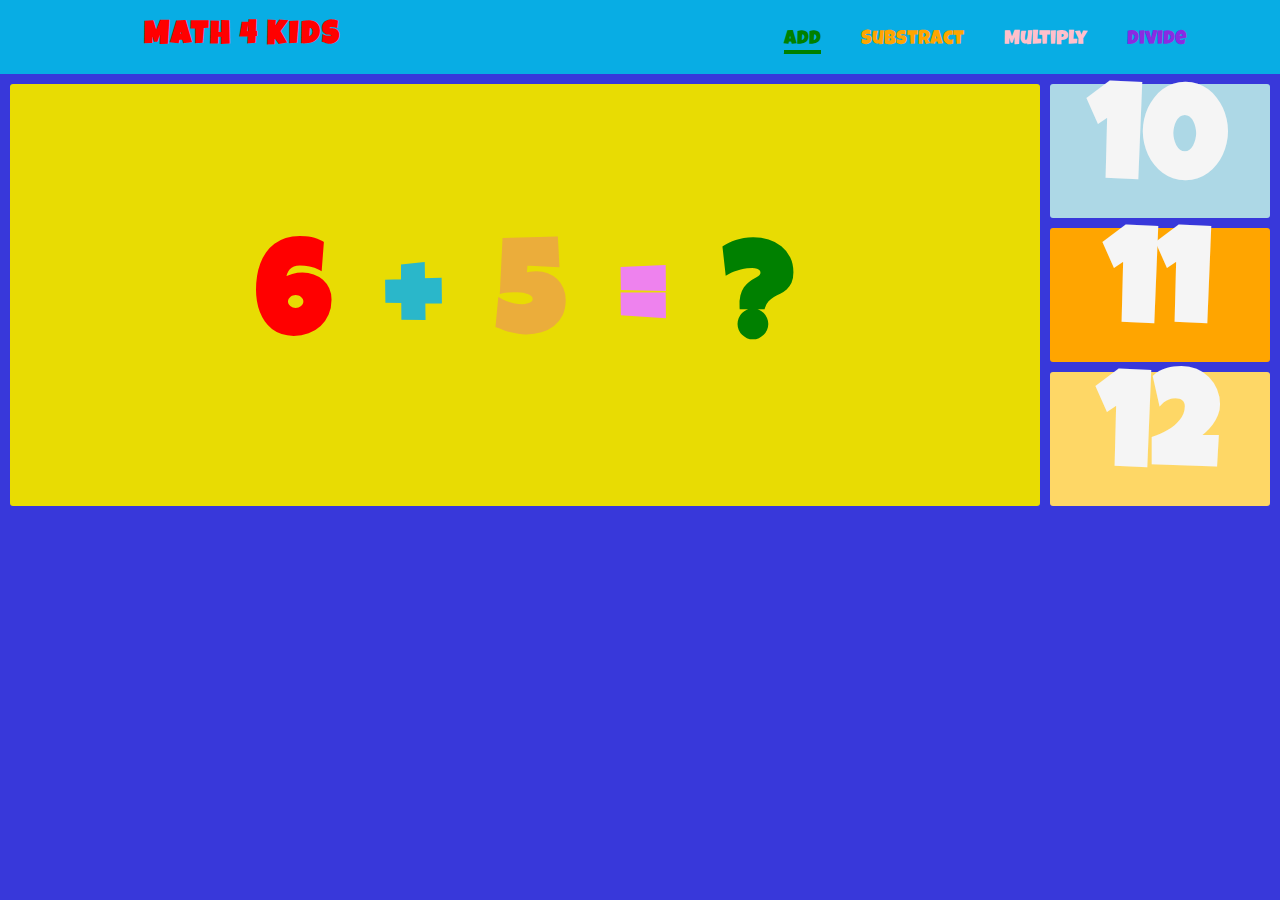
<file: index.html>
<!DOCTYPE html>
<html lang="en">

<head>
    <meta charset="UTF-8">
    <meta name="viewport" content="width=device-width, initial-scale=1.0">
    <link rel="preconnect" href="https://fonts.googleapis.com">
    <link rel="preconnect" href="https://fonts.gstatic.com" crossorigin>
    <link href="https://fonts.googleapis.com/css2?family=Comic+Neue:ital,wght@0,300;0,400;0,700;1,300;1,400;1,700&family=Luckiest+Guy&display=swap" rel="stylesheet">
        <link rel="stylesheet" href="./style/style.css">
    <title>Add</title>
</head>

<body>

<audio src=""></audio>


<header>   
    <div class="container">
        <h1>MATH 4 KIDS</h1>
        <ul>
            <li class="current"><a href="index.html" class="add">Add</a></li>
            <li ><a href="substract.html" class="substract">Substract</a></li>
            <li><a href="multiply.html" class="multiply">Multiply</a></li>
            <li><a href="divide.html" class="divide">Divide</a></li>
        </ul>
    </div>
</header>
<div class="wrapper">

    <div class="equation">
        <h1 id="num1" style="color: red">1</h1>
        <h1 style="color: #2ab7ca;">+</h1>
        <h1 id="num2" style="color:rgb(235, 173, 59)">1</h1>
        <h1 style="color: violet">=</h1>
        <h1 style="color:green">?</h1>
    </div>
 <div class="answer-options">
    <h1 id="option1">1</h1>
    <h1 id="option2">2</h1>
    <h1 id="option3">3</h1>
 </div>
</div>






<script src="./scripts/add.js"></script>
</body>

</html>
</file>
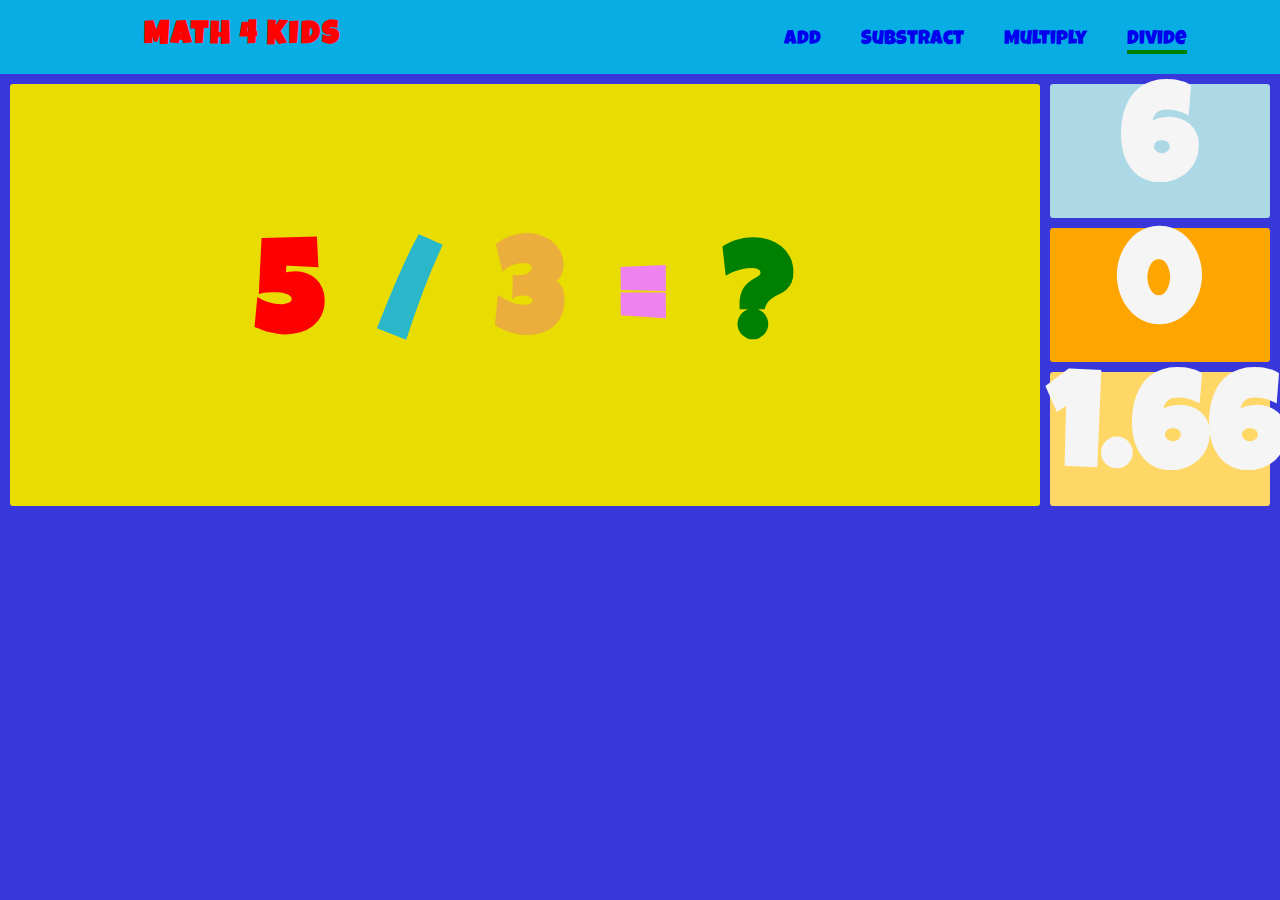
<file: divide.html>
<!DOCTYPE html>
<html lang="en">

<head>
    <meta charset="UTF-8">
    <meta name="viewport" content="width=device-width, initial-scale=1.0">
    <link rel="preconnect" href="https://fonts.googleapis.com">
    <link rel="preconnect" href="https://fonts.gstatic.com" crossorigin>
    <link href="https://fonts.googleapis.com/css2?family=Comic+Neue:ital,wght@0,300;0,400;0,700;1,300;1,400;1,700&family=Luckiest+Guy&display=swap" rel="stylesheet">
        <link rel="stylesheet" href="./style/style.css">
    <title>Divide</title>
</head>

<body>

<audio src=""></audio>


<header>   
    <div class="container">
        <h1>MATH 4 KIDS</h1>
        <ul>
            <li><a href="index.html">Add</a></li>
            <li><a href="substract.html">Substract</a></li>
            <li><a href="multiply.html">Multiply</a></li>
            <li class="current"><a href="divide.html">Divide</a></li>
        </ul>
    </div>
</header>
<div class="wrapper">

    <div class="equation">
        <h1 id="num1" style="color: red">1</h1>
        <h1 style="color: #2ab7ca;">/</h1>
        <h1 id="num2" style="color:rgb(235, 173, 59)">1</h1>
        <h1 style="color: violet">=</h1>
        <h1 style="color:green">?</h1>
    </div>
 <div class="answer-options">
    <h1 id="option1">1</h1>
    <h1 id="option2">2</h1>
    <h1 id="option3">3</h1>
 </div>
</div>






<script src="./scripts/divide.js"></script>
</body>

</html>
</file>
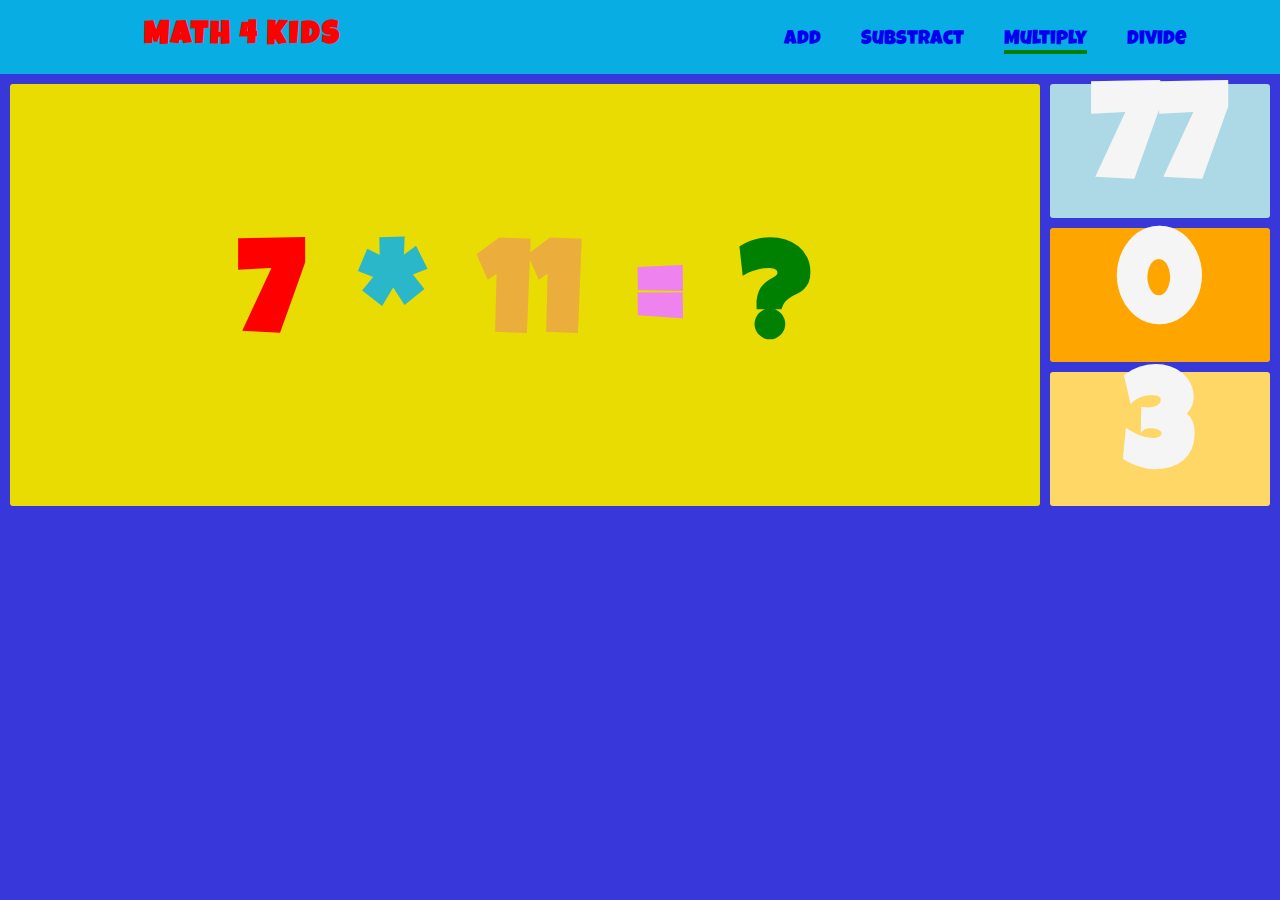
<file: multiply.html>
<!DOCTYPE html>
<html lang="en">

<head>
    <meta charset="UTF-8">
    <meta name="viewport" content="width=device-width, initial-scale=1.0">
    <link rel="preconnect" href="https://fonts.googleapis.com">
    <link rel="preconnect" href="https://fonts.gstatic.com" crossorigin>
    <link href="https://fonts.googleapis.com/css2?family=Comic+Neue:ital,wght@0,300;0,400;0,700;1,300;1,400;1,700&family=Luckiest+Guy&display=swap" rel="stylesheet">
        <link rel="stylesheet" href="./style/style.css">
    <title>multiply</title>
</head>

<body>

<audio src=""></audio>


<header>   
    <div class="container">
        <h1>MATH 4 KIDS</h1>
        <ul>
            <li><a href="index.html">Add</a></li>
            <li><a href="substract.html">Substract</a></li>
            <li class="current"><a href="multiply.html">Multiply</a></li>
            <li><a href="divide.html">Divide</a></li>
        </ul>
    </div>
</header>
<div class="wrapper">

    <div class="equation">
        <h1 id="num1" style="color: red">1</h1>
        <h1 style="color: #2ab7ca;">*</h1>
        <h1 id="num2" style="color:rgb(235, 173, 59)">1</h1>
        <h1 style="color: violet">=</h1>
        <h1 style="color:green">?</h1>
    </div>
 <div class="answer-options">
    <h1 id="option1">1</h1>
    <h1 id="option2">2</h1>
    <h1 id="option3">3</h1>
 </div>
</div>






<script src="./scripts/multiply.js"></script>
</body>

</html>
</file>
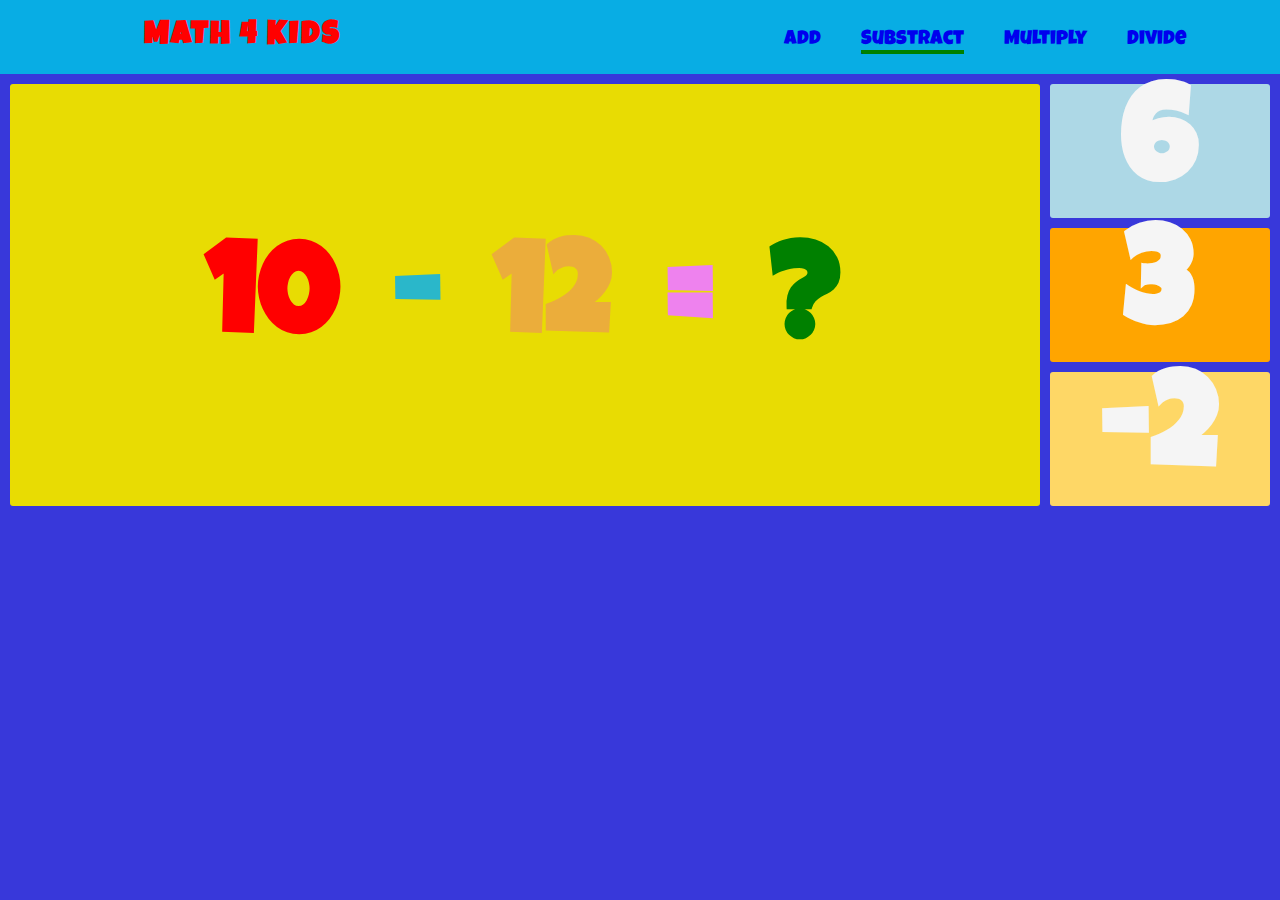
<file: substract.html>
<!DOCTYPE html>
<html lang="en">

<head>
    <meta charset="UTF-8">
    <meta name="viewport" content="width=device-width, initial-scale=1.0">
    <link rel="preconnect" href="https://fonts.googleapis.com">
    <link rel="preconnect" href="https://fonts.gstatic.com" crossorigin>
    <link href="https://fonts.googleapis.com/css2?family=Comic+Neue:ital,wght@0,300;0,400;0,700;1,300;1,400;1,700&family=Luckiest+Guy&display=swap" rel="stylesheet">
        <link rel="stylesheet" href="./style/style.css">
    <title>Substract</title>
</head>

<body>

<audio src=""></audio>


<header>   
    <div class="container">
        <h1>MATH 4 KIDS</h1>
        <ul>
            <li ><a href="index.html">Add</a></li>
            <li class="current"><a href="substract.html">Substract</a></li>
            <li><a href="multiply.html">Multiply</a></li>
            <li><a href="divide.html">Divide</a></li>
        </ul>
    </div>
</header>
<div class="wrapper">

    <div class="equation">
        <h1 id="num1" style="color: red">1</h1>
        <h1 style="color: #2ab7ca;">-</h1>
        <h1 id="num2" style="color:rgb(235, 173, 59)">1</h1>
        <h1 style="color: violet">=</h1>
        <h1 style="color:green">?</h1>
    </div>
 <div class="answer-options">
    <h1 id="option1">1</h1>
    <h1 id="option2">2</h1>
    <h1 id="option3">3</h1>
 </div>
</div>






<script src="./scripts/substract.js"></script>
</body>

</html>
</file>
<file: style/style.css>
*{
    margin: 0;
    padding: 0;
}
body{
    font-family: "Luckiest Guy", cursive;
    font-weight: 400;
    background-color: #3838da;
}
.container{
    padding: 20px;
    overflow: hidden;
    background-color: rgb(8, 173, 228);
}
.container h1{
    float: left;
    margin-left: 10%;
    color: red;
    letter-spacing: 2px;
}
.container ul{
    list-style-type:none ;
    margin-left: 60%;
    font-size: 20px;
}
.container li{
    margin-top: 10px;
    float: left;
    padding: 0 20px 0 20px;
}

.container a{
    text-decoration: none;
}
.add{
    color: green;
}
.substract{
    color: orange;
}
.multiply{
    color: pink;
}
.divide{
    color: blueviolet;
}
.current a::after{
    content: "_";
    background-color: green;
    font-size: 4px;
    display: flex;
}
.wrapper{
    display: grid;
    grid-template-columns:82% 18%;
}
.equation{
    font-size: 65px;
    background-color: rgb(232, 220, 3);
    border-radius: 3px;
    text-align: center;
    padding-top: 15%;
    margin-top: 10px;
    margin-left: 10px;
    margin-right: 10px;
}
.equation h1{
    display: inline;
    padding: 20px;
}
.answer-options{
    font-size: 67px;
    margin-right: 10px;
}
.answer-options h1{
    width: 100%;
    cursor: pointer;
    color: whitesmoke;
    border-radius: 3px;
    margin-top: 10px;
    text-align: center;
}
#option1{
    background-color: lightblue;
    transition: 1s;
}
#option1:hover{
    color: lightblue;
    background-color: white;
}
#option2{
    background-color: orange;
    transition: 1s;
}
#option2:hover{
    color: orange;
    background-color: white;
}
#option3{
    background-color: #fed766;
    transition: 1s;
}
#option3:hover{
    color: #fed766;
    background-color: white;
}
</file>
